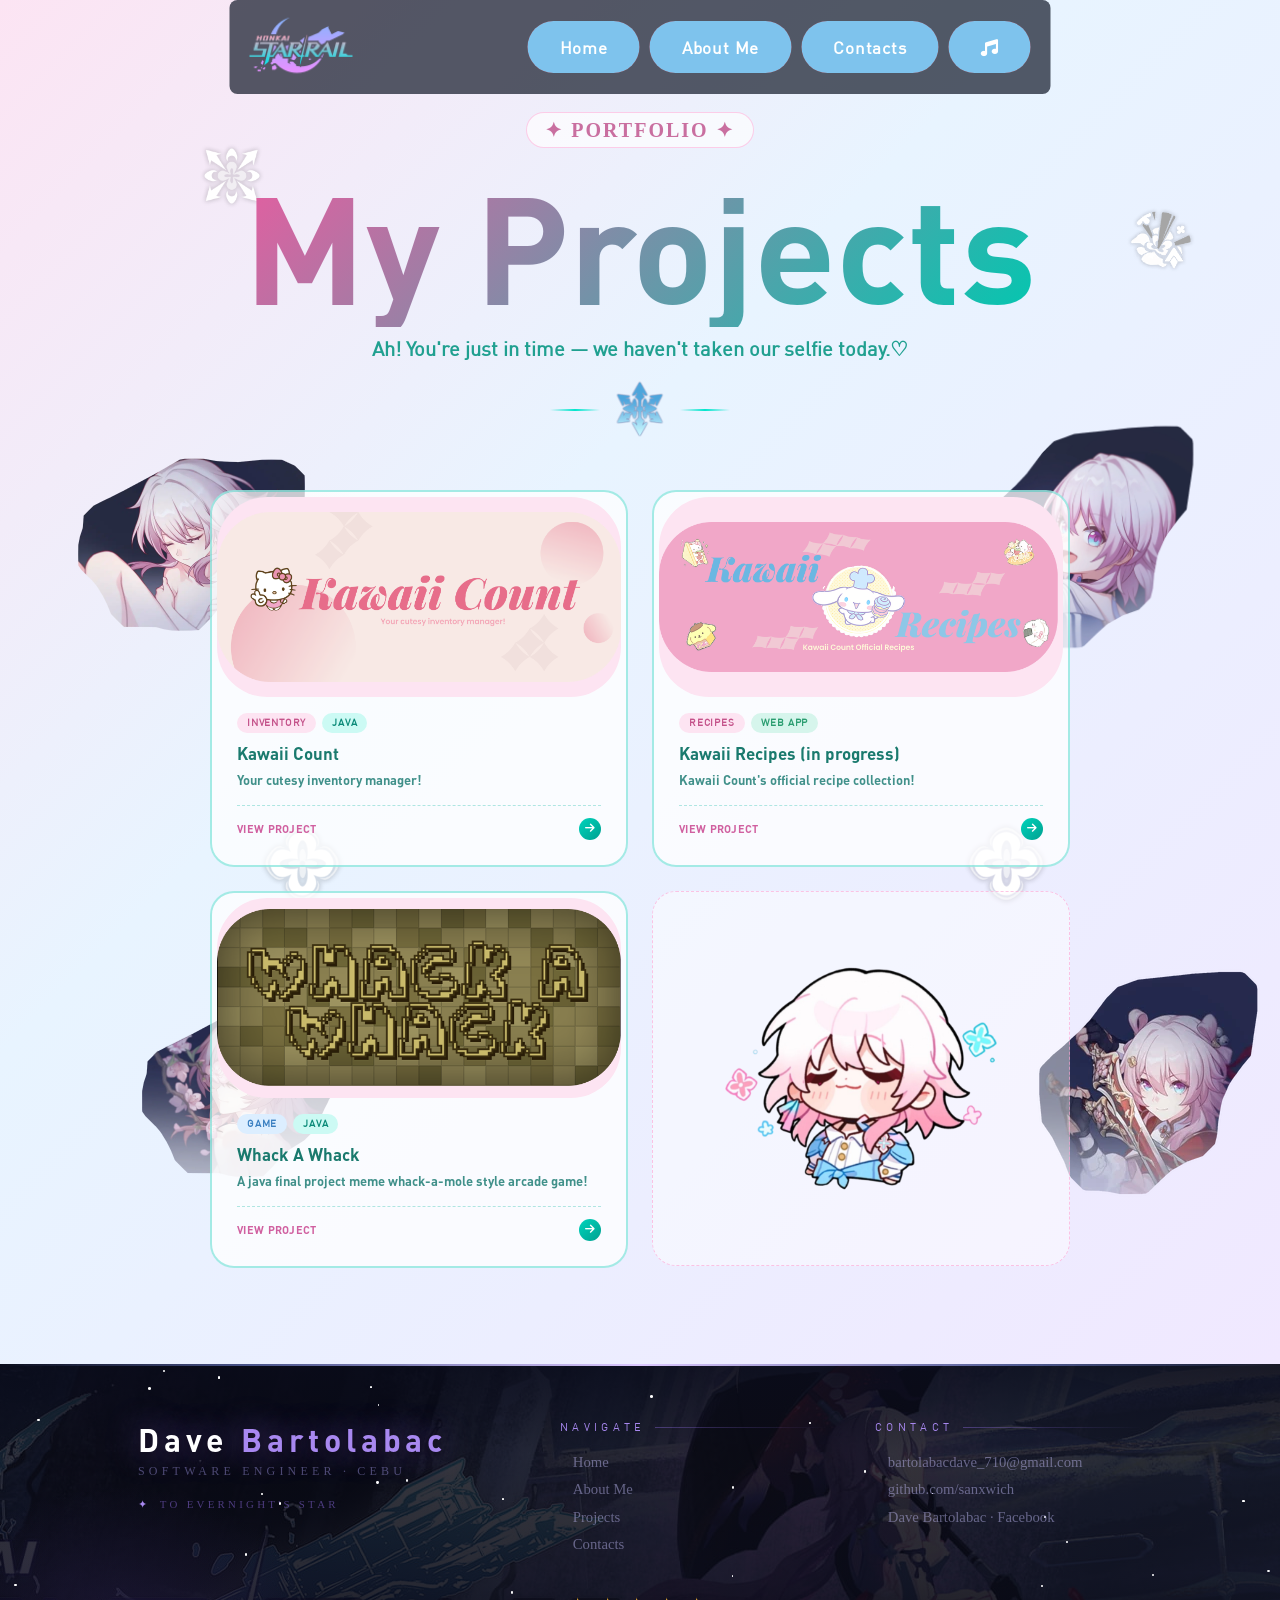
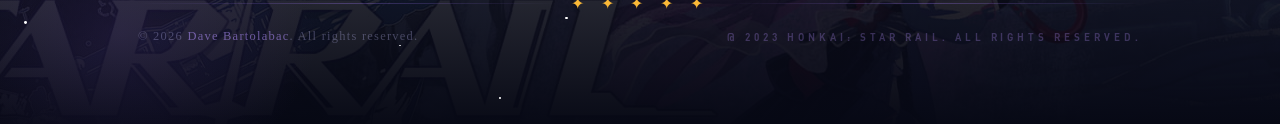
<file: projects.html>
<!doctype html>
<html lang="en">
  <head>
    <meta charset="UTF-8" />
    <meta name="viewport" content="width=device-width, initial-scale=1.0" />
    <title>Projects</title>
    <link rel="stylesheet" href="/stylesheet/project.css" />
    <link
      rel="stylesheet"
      href="https://cdnjs.cloudflare.com/ajax/libs/font-awesome/6.5.0/css/all.min.css"
    />
  </head>
  <body>
    <section>
      <nav class="navbar">
        <div class="logo">
          <a href="/index.html">
            <img
              src="/images/icons8-honkai-star-rail-logo-100.png"
              alt="hsr logo"
            />
          </a>
        </div>
        <div class="navbar-btns">
          <a href="/index.html"><span>Home</span></a>
          <a href="/video/aboutme.html"><span>About Me</span></a>
          <a href="/contacts.html"><span>Contacts</span></a>

          <button class="music-btn" id="music-button">
            <span><i class="fa-solid fa-music"></i></span>
          </button>
        </div>

        <button
          class="hamburger"
          id="hamburger"
          onclick="toggleDrawer()"
          aria-label="Open menu"
        >
          <span></span>
          <span></span>
          <span></span>
        </button>
      </nav>

      <audio id="bg-music" loop preload="auto">
        <source src="/audio/marchTheme.mp3" type="audio/mpeg" />
      </audio>
    </section>

    <!-- Overlay and Drawer OUTSIDE the section -->
    <div
      class="drawer-overlay"
      id="drawer-overlay"
      onclick="toggleDrawer()"
    ></div>

    <div class="drawer" id="drawer">
      <button
        class="drawer-close"
        onclick="toggleDrawer()"
        aria-label="Close menu"
      >
        ✕
      </button>
      <nav class="drawer-links">
        <a href="/index.html">Home</a>
        <a href="/video/aboutme.html">About Me</a>
        <a href="/contacts.html">Contact</a>

        <button class="music-btn" id="music-button-mobile">
          <i class="fa-solid fa-music"></i> Music
        </button>
      </nav>
    </div>

    <main>
      <section class="Projects" id="projects">
        <div class="background-icons" id="bgIcons">
          <img
            src="/images/Ability_Freezing_Beauty.png"
            alt="icon"
            class="bg-icon"
          />
          <img
            src="/images/Ability_The_Power_of_Cuteness.png"
            alt="icon"
            class="bg-icon"
          />
          <img
            src="/images/the_Best_Girl_in_Sight.png"
            alt="icon"
            class="bg-icon"
          />
          <img
            src="/images/Character_March_7th_29_Eidolon_6.webp"
            alt="icon"
            class="bg-icon"
          />
          <img
            src="/images/Character_March_7th_29_Eidolon_4.webp"
            alt="icon"
            class="bg-icon"
          />
          <img
            src="/images/march 7th eidolen.webp"
            alt="icon"
            class="bg-icon"
          />
          <img
            src="/images/Ability_Frigid_Cold_Arrow.webp"
            alt="icon"
            class="bg-icon"
          />
          <img src="/images/march e6.webp" alt="icon" class="bg-icon" />
          <img
            src="/images/Ability_The_Power_of_Cuteness.png"
            alt="icon"
            class="bg-icon"
          />
        </div>

        <div class="section-head">
          <div class="badge">✦ Portfolio ✦</div>
          <h1>My Projects</h1>
          <p>Ah! You're just in time — we haven't taken our selfie today.♡</p>
          <div class="divider">
            <div class="dline"></div>
            <div class="ice_crystal">
              <img src="/images/Type_Ice.webp" alt="ice" />
            </div>
            <div class="dline"></div>
          </div>
        </div>

        <div class="grid">
          <div class="project_card">
            <img
              class="card-img"
              src="/images/kawaiiCount.png"
              alt="Kawaii Count"
            />
            <div class="card-body">
              <div class="card-tags">
                <span class="tag tag-pink">Inventory</span>
                <span class="tag tag-teal">Java</span>
              </div>
              <div class="card-title">Kawaii Count</div>
              <div class="card-desc">Your cutesy inventory manager!</div>
              <div class="card-footer">
                <a
                  class="card-link"
                  href="/projects/KawaiiCount.html"
                  target="_self"
                  >View Project</a
                >
                <div class="card-arrow">
                  <i
                    class="fa-solid fa-arrow-right"
                    style="color: rgb(255, 255, 255)"
                  ></i>
                </div>
              </div>
            </div>
          </div>

          <div class="project_card">
            <img
              class="card-img"
              src="/images/KawaiiRecipe.png"
              alt="Kawaii Recipes"
            />
            <div class="card-body">
              <div class="card-tags">
                <span class="tag tag-pink">Recipes</span>
                <span class="tag tag-mint">Web App</span>
              </div>
              <div class="card-title">Kawaii Recipes (in progress)</div>
              <div class="card-desc">
                Kawaii Count's official recipe collection!
              </div>
              <div class="card-footer">
                <a
                  class="card-link"
                  href="/projects/KawaiiRecipe.html"
                  target="_self"
                  >View Project</a
                >
                <div class="card-arrow">
                  <i
                    class="fa-solid fa-arrow-right"
                    style="color: rgb(255, 255, 255)"
                  ></i>
                </div>
              </div>
            </div>
          </div>

          <div class="project_card">
            <img
              class="card-img"
              src="/images/whackAwhack.png"
              alt="Whack A Whack"
            />
            <div class="card-body">
              <div class="card-tags">
                <span class="tag tag-blue">Game</span>
                <span class="tag tag-teal">Java</span>
              </div>
              <div class="card-title">Whack A Whack</div>
              <div class="card-desc">
                A java final project meme whack-a-mole style arcade game!
              </div>
              <div class="card-footer">
                <a
                  class="card-link"
                  href="/projects/WhackaWhack.html"
                  target="_self"
                  >View Project</a
                >
                <div class="card-arrow">
                  <i
                    class="fa-solid fa-arrow-right"
                    style="color: rgb(255, 255, 255)"
                  ></i>
                </div>
              </div>
            </div>
          </div>

          <div class="project_card chibi-card">
            <img
              class="chibi-img"
              src="images/chibiMarch.png"
              alt="March 7th chibi"
            />
          </div>
        </div>
      </section>
    </main>
    <footer class="Footer">
      <div class="footer-bg"></div>
      <div class="footer-mist"></div>
      <div class="footer-glow"></div>
      <div class="footer-top-border"></div>

      <div class="footer-inner">
        <div class="footer-brand">
          <div class="brand-title">Dave <span>Bartolabac</span></div>
          <div class="brand-sub">Software Engineer · Cebu</div>
          <div class="brand-sigil">To Evernight's Star</div>
        </div>

        <div>
          <div class="footer-col-title">Navigate</div>
          <ul class="footer-links">
            <li><a href="#home" onclick="scrollToSection('Home')">Home</a></li>
            <li><a href="/video/aboutme.html">About Me</a></li>
            <li><a href="#projects">Projects</a></li>
            <li><a href="#contact">Contacts</a></li>
          </ul>
        </div>

        <div>
          <div class="footer-col-title">Contact</div>
          <ul class="footer-links">
            <li>
              <a href="mailto:bartolabacdave_710@gmail.com"
                >bartolabacdave_710@gmail.com</a
              >
            </li>
            <li>
              <a href="https://github.com/sanxwich" target="_blank"
                >github.com/sanxwich</a
              >
            </li>
            <li>
              <a
                href="https://www.facebook.com/dave.bartolabac.2025"
                target="_blank"
                >Dave Bartolabac · Facebook</a
              >
            </li>
          </ul>
        </div>
      </div>

      <div class="footer-divider">
        <div class="fdline"></div>
        <div class="footer-emblem">✦ ✦ ✦ ✦ ✦</div>
        <div class="fdline"></div>
      </div>

      <div class="footer-bottom">
        <div class="footer-copy">
          © 2026 <span>Dave Bartolabac</span>. All rights reserved.
        </div>
        <div class="footer-path">
          @ 2023 <span>Honkai: Star Rail</span>. All rights reserved.
        </div>
      </div>
    </footer>
    <script src="/project.js"></script>
  </body>
</html>
</file>
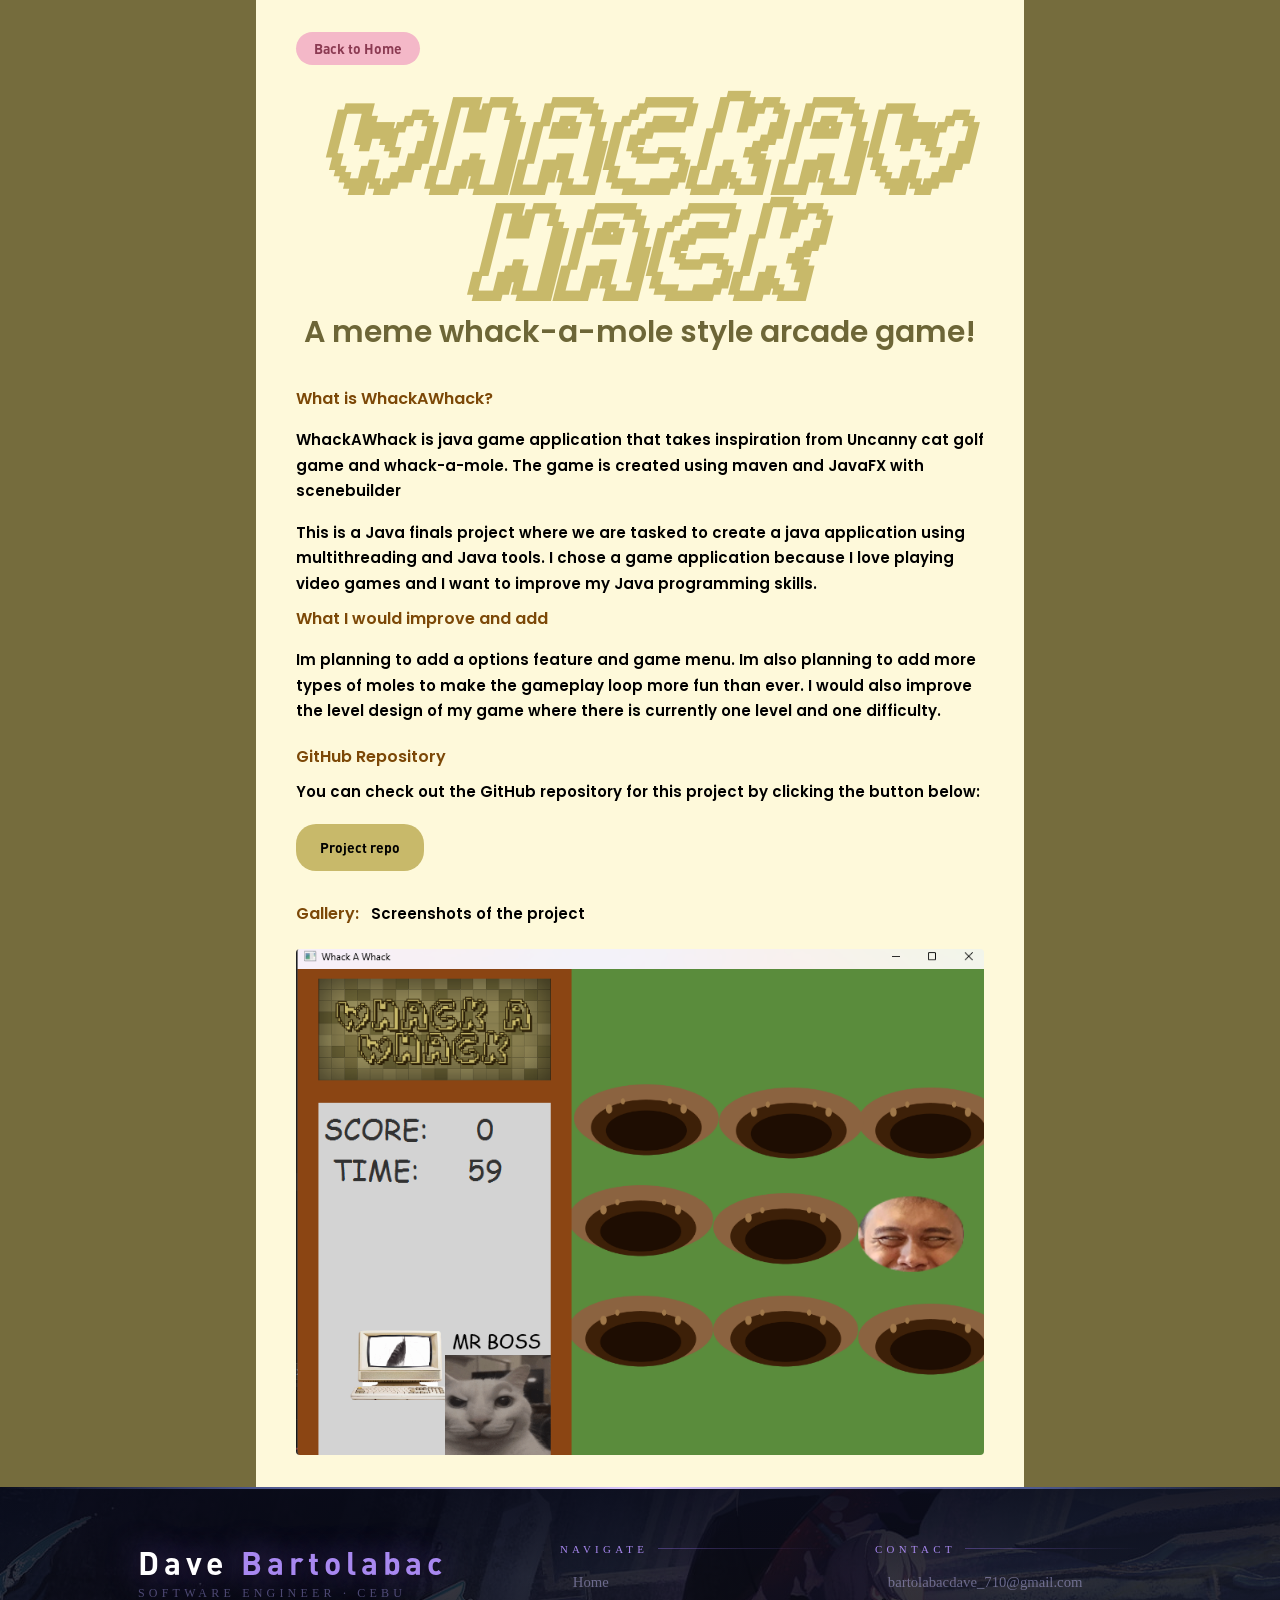
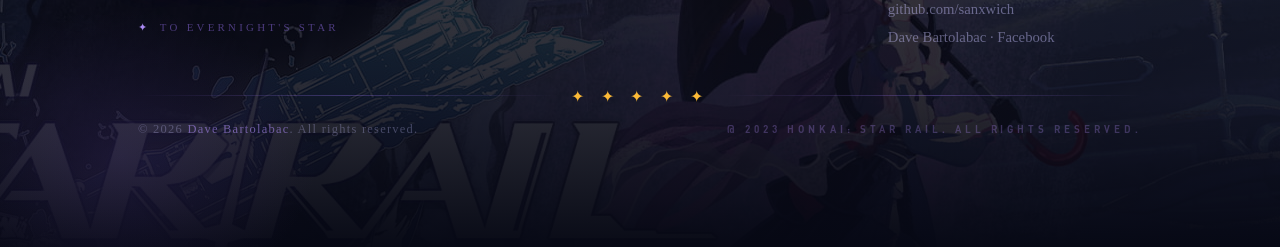
<file: projects/WhackaWhack.html>
<!doctype html>
<html lang="en">
  <head>
    <meta charset="UTF-8" />
    <meta name="viewport" content="width=device-width, initial-scale=1.0" />
    <title>Document</title>
    <link rel="stylesheet" href="/stylesheet/whackAwhackstyle.css" />
  </head>
  <body>
    <div class="page-wrapper">
      <section class="middle-box">
        <a href="/index.html" class="back-btn">Back to Home</a>
        <h1>WhackAWhack</h1>
        <p class="subtitle">A meme whack-a-mole style arcade game!</p>

        <div class="section">
          <h2>What is WhackAWhack?</h2>
          <p>
            WhackAWhack is java game application that takes inspiration from
            Uncanny cat golf game and whack-a-mole. The game is created using
            maven and JavaFX with scenebuilder
          </p>
          <p>
            This is a Java finals project where we are tasked to create a java
            application using multithreading and Java tools. I chose a game
            application because I love playing video games and I want to improve
            my Java programming skills.
          </p>
          <h2>What I would improve and add</h2>
          <p>
            Im planning to add a options feature and game menu. Im also planning
            to add more types of moles to make the gameplay loop more fun than
            ever. I would also improve the level design of my game where there
            is currently one level and one difficulty.
          </p>
        </div>
        <div class="githublink">
          <h2>GitHub Repository</h2>
          <p>
            You can check out the GitHub repository for this project by clicking
            the button below:
          </p>
          <a href="https://github.com/sanxwich/Kawaii-Recipe/tree/main"
            >Project repo</a
          >
        </div>
        <div class="gallery">
          <h2>Gallery:</h2>
          <p>Screenshots of the project</p>
          <img src="/images/whackawahck_screenshot.png" alt="game screenshot" />
        </div>
      </section>
    </div>
    <footer class="Footer">
      <div class="footer-bg"></div>
      <div class="footer-mist"></div>
      <div class="footer-glow"></div>
      <div class="footer-top-border"></div>

      <div class="footer-inner">
        <div class="footer-brand">
          <div class="brand-title">Dave <span>Bartolabac</span></div>
          <div class="brand-sub">Software Engineer · Cebu</div>
          <div class="brand-sigil">To Evernight's Star</div>
        </div>

        <div>
          <div class="footer-col-title">Navigate</div>
          <ul class="footer-links">
            <li><a href="/index.html  ">Home</a></li>
          </ul>
        </div>

        <div>
          <div class="footer-col-title">Contact</div>
          <ul class="footer-links">
            <li>
              <a href="mailto:bartolabacdave_710@gmail.com"
                >bartolabacdave_710@gmail.com</a
              >
            </li>
            <li>
              <a href="https://github.com/sanxwich" target="_blank"
                >github.com/sanxwich</a
              >
            </li>
            <li>
              <a
                href="https://www.facebook.com/dave.bartolabac.2025"
                target="_blank"
                >Dave Bartolabac · Facebook</a
              >
            </li>
          </ul>
        </div>
      </div>

      <div class="footer-divider">
        <div class="fdline"></div>
        <div class="footer-emblem">✦ ✦ ✦ ✦ ✦</div>
        <div class="fdline"></div>
      </div>

      <div class="footer-bottom">
        <div class="footer-copy">
          © 2026 <span>Dave Bartolabac</span>. All rights reserved.
        </div>
        <div class="footer-path">
          @ 2023 <span>Honkai: Star Rail</span>. All rights reserved.
        </div>
      </div>
    </footer>
  </body>
</html>
</file>
<file: stylesheet/project.css>
* {
  margin: 0;
  padding: 0;
  box-sizing: border-box;
} /* FONTS */
@font-face {
  font-family: "DIN";
  src: url(/fonts/DIN\ Regular.ttf);
}
@font-face {
  font-family: "DIN-bold";
  src: url(/fonts/DIN\ Bold.otf);
}
@font-face {
  font-family: "Cinzel";
  src: url(/fonts/Cinzel-VariableFont_wght.ttf);
}
/*cursors*/
.Footer,
.hobbies,
.navbar,
.landing-cont,
.aboutMe,
.skills {
  cursor: url("/cursors/cursor.png"), auto;
}
.Projects {
  cursor: url("/cursors/march\ \ cursor.png"), auto;
}
.Contact_page {
  cursor: url("/cursors/Normal_page_01-removebg-preview.png"), auto;
}
/*navbar*/
html {
  scroll-behavior: smooth;
}
.logo img {
  width: 103px;
}
.hamburger {
  display: none;
}

.navbar {
  width: 821px;
  height: 94px;
  margin: 0 auto;
  display: flex;
  justify-content: space-between;
  align-items: center;
  padding: 12px 20px;
  background-color: rgba(17, 24, 39, 0.7);
  border-radius: 8px;
  position: absolute;
  top: 0;
  left: 50%;
  transform: translateX(-50%);
  z-index: 10;
}

.navbar-btns {
  display: flex;
  gap: 10px; /* spacing between buttons */
}

.navbar-btns button {
  outline: none;
  cursor: pointer;
  border: none;
  padding: 0.9rem 2rem;
  margin: 0;
  font-family: "DIN";
  font-weight: 700;
  font-size: 17px;
  position: relative;
  display: inline-block;
  letter-spacing: 0.05rem;
  border-radius: 500px;
  overflow: hidden;
  background: #b22222; /* default background */
  color: #ffffff;
  transition: color 0.4s;
}
.navbar-btns a {
  text-decoration: none;
  outline: none;
  cursor: pointer;
  border: none;
  padding: 0.9rem 2rem;
  margin: 0;
  font-family: "DIN";
  font-weight: 700;
  font-size: 17px;
  position: relative;
  display: inline-block;
  letter-spacing: 0.05rem;
  border-radius: 500px;
  overflow: hidden;
  background: #b22222; /* default background */
  color: #ffffff;
  transition: color 0.4s;
}
.navbar-btns a {
  position: relative;
  z-index: 10;
}
.navbar-btns a:hover {
  color: black;
}
.navbar-btns a::before,
.navbar-btns a::after {
  position: absolute;
  top: 0;
  left: 0;
  width: 100%;
  height: 100%;
  z-index: 0;
}
.navbar-btns a::before {
  content: "";
  background: #7ec3ed;
  width: 120%;
  left: -10%;
  transform: skew(30deg);
  transition: transform 0.4s cubic-bezier(0.3, 1, 0.8, 1);
}
.navbar-btns a:hover::before {
  transform: translate3d(100%, 0, 0);
}
.navbar-btns a {
  position: relative;
  z-index: 10;
}
.navbar-btns a span {
  position: relative;
  z-index: 1; /* sits above the ::before pseudo-element */
}
.navbar-btns button span {
  position: relative;
  z-index: 10;
}

.navbar-btns button:hover span {
  color: black;
}

.navbar-btns button::before,
.navbar-btns button::after {
  position: absolute;
  top: 0;
  left: 0;
  width: 100%;
  height: 100%;
  z-index: 0;
}

.navbar-btns button::before {
  content: "";
  background: #7ec3ed;
  width: 120%;
  left: -10%;
  transform: skew(30deg);
  transition: transform 0.4s cubic-bezier(0.3, 1, 0.8, 1);
}

.navbar-btns button:hover::before {
  transform: translate3d(100%, 0, 0);
}
.music-btn.playing .fa-pause {
  animation: spin-slow 3s linear infinite;
}

/* About me section */
.aboutMe {
  width: 100%;
  height: 100vh;
  display: flex;
  flex-direction: row;
  align-items: center;
  justify-content: center;
  gap: 40px;
  position: relative;
  background: linear-gradient(to top, #1b2a5c 0%, #000000 100%);
  padding-left: 25rem;
  padding-right: 25rem;
  box-sizing: border-box;
  overflow: hidden;
  margin-bottom: 0;
  user-select: none;
}

/*Project page*/
.Projects {
  width: 100%;
  min-height: 100vh;
  background: linear-gradient(135deg, #fce4f3 0%, #e8f4ff 40%, #f0e8ff 100%);
  position: relative;
  overflow: hidden;
  display: flex;
  padding-top: 7rem;
  flex-direction: column;
  align-items: center;
}
.projects p {
  position: relative;
  z-index: 1;
  font-family: "DIN-bold";
}
.projects::before {
  content: "";
  position: absolute;
  inset: 0;
  background-image:
    radial-gradient(
      circle at 15% 20%,
      rgba(255, 182, 220, 0.35) 0%,
      transparent 40%
    ),
    radial-gradient(
      circle at 85% 15%,
      rgba(160, 210, 255, 0.35) 0%,
      transparent 40%
    ),
    radial-gradient(
      circle at 50% 85%,
      rgba(200, 180, 255, 0.3) 0%,
      transparent 40%
    );
  pointer-events: none;
}
.section-head {
  text-align: center;
  margin-bottom: 48px;
  position: relative;
  z-index: 1;
}

.badge {
  display: inline-block;
  background: rgba(255, 255, 255, 0.65);
  border: 1.5px solid rgba(255, 160, 210, 0.5);
  border-radius: 999px;
  padding: 5px 18px;
  font-size: 20px;
  font-weight: 800;
  color: #c96fa0;
  letter-spacing: 2px;
  text-transform: uppercase;
  margin-bottom: 14px;
}

.section-head h1 {
  font-family: "DIN-bold";
  font-size: 150px;
  background: linear-gradient(135deg, #e85ca0, #00c8b0);
  -webkit-background-clip: text;
  -webkit-text-fill-color: transparent;
  background-clip: text;
  line-height: 1.1;
  margin-bottom: 8px;
}

.section-head p {
  font-size: 20px;
  color: #20a090;
  font-weight: 700;
  font-family: "DIN";
}

.divider {
  display: flex;
  align-items: center;
  gap: 10px;
  width: fit-content;
  margin: 16px auto 0;
}

.dline {
  width: 50px;
  height: 1.5px;
  background: linear-gradient(90deg, transparent, #00e5cc, transparent);
}

.ice_crystal {
  animation: spin 8s linear infinite;
}
.ice_crystal img {
  width: 60px;
  opacity: 0.8;
}
@keyframes spin {
  from {
    transform: rotate(0deg);
  }
  to {
    transform: rotate(360deg);
  }
}

.grid {
  display: grid;
  grid-template-columns: repeat(auto-fill, minmax(320px, 1fr));
  gap: 24px;
  max-width: 860px;
  width: 100%;
  position: relative;
  z-index: 1;
  align-items: start;
  margin-bottom: 6rem;
}

.project_card {
  background: rgba(255, 255, 255, 0.75);
  border: 2px solid rgba(0, 200, 180, 0.35);
  padding: 5px;
  border-radius: 24px;
  overflow: hidden;
  transition:
    transform 0.3s cubic-bezier(0.34, 1.56, 0.64, 1),
    box-shadow 0.3s ease;
}

.project_card:hover {
  transform: translateY(-8px) scale(1.01);
  box-shadow:
    0 20px 60px rgba(0, 180, 160, 0.18),
    0 8px 24px rgba(255, 100, 180, 0.15);
  border-color: rgba(0, 200, 180, 0.6);
}

.project_card .card-img {
  width: 100%;
  height: 200px;
  object-fit: contain;
  object-position: center top;
  display: block;
  object-position: center;
  background: #fde4f2;
  border-radius: 50px;
  user-select: none;
}
.card-body {
  padding: 16px 20px 20px;
}

.card-tags {
  display: flex;
  gap: 6px;
  flex-wrap: wrap;
  margin-bottom: 10px;
}

.tag {
  font-size: 10px;
  font-weight: 800;
  letter-spacing: 0.8px;
  text-transform: uppercase;
  padding: 3px 10px;
  border-radius: 999px;
  font-family: "DIN", cursive;
  user-select: none;
}

.tag-pink {
  background: #fde4f2;
  color: #c4528a;
}
.tag-teal {
  background: #ccfaf4;
  color: #0a8a78;
}
.tag-mint {
  background: #d6f5ec;
  color: #2a9d70;
}
.tag-blue {
  background: #dceeff;
  color: #3a7fc1;
}

.card-title {
  font-family: "DIN-bold", cursive;
  font-size: 17px;
  color: #1a7a6e;
  margin-bottom: 5px;
  line-height: 1.3;
  user-select: none;
}

.card-desc {
  font-family: "DIN-bold", cursive;
  font-size: 13px;
  color: #40908a;
  line-height: 1.6;
  font-weight: 600;
  user-select: none;
}

.card-footer {
  display: flex;
  align-items: center;
  justify-content: space-between;
  margin-top: 14px;
  padding-top: 12px;
  border-top: 1px dashed rgba(0, 180, 160, 0.3);
  font-family: "DIN-bold", cursive;
  user-select: none;
}

.card-link {
  font-size: 11px;
  font-weight: 800;
  color: #d060a0;
  text-decoration: none;
  letter-spacing: 0.3px;
  text-transform: uppercase;
  transition: letter-spacing 0.2s ease;
  user-select: none;
}

.project_card:hover .card-link {
  letter-spacing: 1px;
}

.card-arrow {
  width: 22px;
  height: 22px;
  border-radius: 50%;
  background: linear-gradient(135deg, #00d4bc, #00a090);
  display: flex;
  align-items: center;
  justify-content: center;
  color: white;
  font-size: 11px;
  transition: transform 0.2s ease;
  user-select: none;
}

.project_card:hover .card-arrow {
  transform: rotate(-45deg);
}
/*chibi march*/
.chibi-card {
  background: rgba(255, 255, 255, 0.45);
  border: 1.5px dashed rgba(255, 160, 210, 0.6);
  border-radius: 24px;
  display: flex;
  align-items: flex-end;
  justify-content: center;
  overflow: hidden;
  position: relative;
  align-self: start;
  pointer-events: none;
  user-select: none;
}

.chibi-img {
  width: 67%;
  max-width: 300 px;
  object-fit: contain;
  object-position: bottom;
  mix-blend-mode: multiply;
  position: relative;
  z-index: 1;
  animation: float 3s ease-in-out infinite;
}

@keyframes float {
  0%,
  100% {
    transform: translateY(0px);
  }
  50% {
    transform: translateY(-8px);
  }
}
/*icon background animation and image position*/
.background-icons {
  position: absolute;
  inset: 0;

  z-index: 0;
  overflow: hidden;
}

.bg-icon {
  position: absolute;
  animation: floatIcon linear infinite;
  pointer-events: none;
}

.bg-icon:nth-child(1) {
  width: 80px;
  left: 15%;
  top: 10%;
  animation-duration: 18s;
  animation-delay: 0s;
  opacity: 1;
}
.bg-icon:nth-child(2) {
  width: 90px;
  left: 75%;
  top: 60%;
  animation-duration: 22s;
  animation-delay: -4s;
  opacity: 1;
}
.bg-icon:nth-child(3) {
  width: 70px;
  left: 88%;
  top: 15%;
  animation-duration: 16s;
  animation-delay: -2s;
  opacity: 1;
}
.bg-icon:nth-child(4) {
  width: 250px;
  left: 10%;
  top: 70%;
  animation-duration: 20s;
  animation-delay: -5s;
  opacity: 1;
  cursor: pointer;
}
.bg-icon:nth-child(5) {
  width: 250px;
  left: 80%;
  top: 70%;
  animation-duration: 20s;
  animation-delay: -3s;
  opacity: 1;
}
.bg-icon:nth-child(6) {
  width: 250px;
  left: 75%;
  top: 30%;
  animation-duration: 20s;
  animation-delay: -8s;
  opacity: 1;
}
.bg-icon:nth-child(7) {
  width: 70px;
  left: 20%;
  top: 45%;
  animation-duration: 20s;
  animation-delay: -6s;
  opacity: 1;
}
.bg-icon:nth-child(8) {
  width: 250px;
  left: 5%;
  top: 30%;
  animation-duration: 20s;
  animation-delay: -7s;
  opacity: 1;
}
.bg-icon:nth-child(9) {
  width: 90px;
  left: 20%;
  top: 60%;
  animation-duration: 20s;
  animation-delay: -8s;
  opacity: 1;
}

@keyframes floatIcon {
  0% {
    transform: translateY(0px) rotate(0deg);
  }
  50% {
    transform: translateY(-40px) rotate(180deg);
  }
  100% {
    transform: translateY(0px) rotate(360deg);
  }
}
/* Footer */
.Footer {
  position: relative;
  font-family: "Crimson Text", serif;
  color: #e8eeff;
  overflow: hidden;
  min-height: 360px;
}

.Footer .footer-bg {
  position: absolute;
  inset: 0;
  background-image: url("/images/footer_evernight.jpg");
  object-fit: cover;
  background-position: center 30%;
  filter: brightness(0.38) saturate(0.75);
  z-index: 0;
}

.Footer .footer-mist {
  position: absolute;
  inset: 0;
  background: linear-gradient(
    to bottom,
    rgba(10, 12, 28, 0.82) 0%,
    rgba(10, 12, 28, 0.5) 25%,
    rgba(10, 12, 28, 0.65) 60%,
    rgba(6, 8, 20, 0.97) 100%
  );
  z-index: 1;
}

.Footer .footer-glow {
  position: absolute;
  bottom: -60px;
  left: -80px;
  width: 400px;
  height: 300px;
  border-radius: 50%;
  background: radial-gradient(
    ellipse,
    rgba(120, 80, 200, 0.15),
    transparent 70%
  );
  pointer-events: none;
  z-index: 2;
}

.Footer .footer-top-border {
  position: absolute;
  top: 0;
  left: 0;
  right: 0;
  height: 2px;
  background: linear-gradient(
    90deg,
    transparent,
    rgba(140, 160, 255, 0.5) 20%,
    rgba(220, 200, 255, 1) 50%,
    rgba(140, 160, 255, 0.5) 80%,
    transparent
  );
  z-index: 3;
}

.Footer .footer-inner {
  position: relative;
  z-index: 4;
  max-width: 1100px;
  margin: 0 auto;
  padding: 3.5rem 3rem 0;
  display: grid;
  grid-template-columns: 1.4fr 1fr 1fr;
  gap: 3rem;
}

.Footer .brand-title {
  font-family: "DIN-bold";
  font-size: 2rem;
  font-weight: 700;
  color: #fff;
  letter-spacing: 0.15em;
  margin-bottom: 0.3rem;
  text-shadow:
    0 0 30px rgba(160, 120, 255, 0.6),
    0 2px 8px rgba(0, 0, 0, 0.9);
}
.Footer .brand-title span {
  color: #a888f0;
}

.Footer .brand-sub {
  font-size: 0.75rem;
  letter-spacing: 0.35em;
  text-transform: uppercase;
  color: rgba(180, 170, 255, 0.4);
  margin-bottom: 1.2rem;
}

.Footer .brand-sigil {
  display: flex;
  align-items: center;
  gap: 0.6rem;
  font-size: 0.68rem;
  letter-spacing: 0.3em;
  text-transform: uppercase;
  color: rgba(160, 120, 255, 0.45);
}
.Footer .brand-sigil::before {
  content: "✦";
  color: #a888f0;
  animation: pulse-sigil 3s ease infinite;
}

.Footer .footer-col-title {
  font-family: "DIN";
  font-size: 0.68rem;
  letter-spacing: 0.4em;
  text-transform: uppercase;
  color: #a888f0;
  margin-bottom: 1.2rem;
  display: flex;
  align-items: center;
  gap: 0.6rem;
}
.Footer .footer-col-title::after {
  content: "";
  flex: 1;
  height: 1px;
  background: linear-gradient(to right, rgba(160, 120, 255, 0.35), transparent);
}

.Footer .footer-links {
  list-style: none;
  display: flex;
  flex-direction: column;
  gap: 0.65rem;
}
.Footer .footer-links a {
  color: rgba(200, 195, 255, 0.45);
  text-decoration: none;
  font-size: 0.92rem;
  transition:
    color 0.25s,
    letter-spacing 0.25s;
  display: flex;
  align-items: center;
  gap: 0.5rem;
}
.Footer .footer-links a::before {
  content: "›";
  color: #a888f0;
  opacity: 0;
  transition:
    opacity 0.2s,
    transform 0.2s;
  transform: translateX(-4px);
}
.Footer .footer-links a:hover {
  color: #e8eeff;
  letter-spacing: 0.1em;
}
.Footer .footer-links a:hover::before {
  opacity: 1;
  transform: translateX(0);
}

.Footer .footer-divider {
  position: relative;
  z-index: 4;
  display: flex;
  align-items: center;
  gap: 1rem;
  max-width: 1100px;
  margin: 2.5rem auto 0;
  padding: 0 3rem;
}
.Footer .fdline {
  flex: 1;
  height: 1px;
  background: linear-gradient(
    to right,
    transparent,
    rgba(160, 120, 255, 0.3),
    transparent
  );
}
.Footer .footer-emblem {
  font-family: "DIN-bold";
  font-size: 1rem;
  color: #fbb937;
  letter-spacing: 0.4em;
  animation: pulse-sigil 4s ease infinite;
}

.Footer .footer-bottom {
  position: relative;
  z-index: 4;
  max-width: 1100px;
  margin: 0 auto;
  padding: 1rem 3rem 2rem;
  display: flex;
  align-items: center;
  justify-content: space-between;
  flex-wrap: wrap;
  gap: 0.5rem;
}
.Footer .footer-copy {
  font-size: 0.78rem;
  color: rgba(200, 195, 255, 0.3);
  letter-spacing: 0.1em;
}
.Footer .footer-copy span {
  color: rgba(168, 136, 240, 0.6);
}
.Footer .footer-path {
  font-family: "DIN-bold";
  font-size: 0.62rem;
  letter-spacing: 0.4em;
  text-transform: uppercase;
  color: rgba(168, 136, 240, 0.3);
}

@keyframes pulse-sigil {
  0%,
  100% {
    opacity: 0.4;
    transform: scale(1);
  }
  50% {
    opacity: 1;
    transform: scale(1.3);
  }
}
.drawer {
  display: none;
}
/*MOBILE*/
@media (max-width: 768px) {
  .navbar {
    width: 100%;
    height: 72px;
    margin: 0;
    padding: 10px 16px;
    border-radius: 0;
    top: 0;
    left: 0;
    transform: none;
    position: fixed;
    z-index: 999;
    justify-content: space-between;
    box-sizing: border-box;
  }

  .logo img {
    width: 60px;
  }
  .navbar-btns {
    display: none;
  }
  /* Hamburger button */
  .hamburger {
    display: flex;
    flex-direction: column;
    justify-content: center;
    gap: 5px;
    width: 40px;
    height: 40px;
    background: transparent;
    border: none;
    cursor: pointer;
    padding: 4px;
    z-index: 1001;
  }

  .hamburger span {
    display: block;
    width: 24px;
    height: 2px;
    background: #ffffff;
    border-radius: 2px;
    transition: all 0.3s ease;
  }

  /* Animate hamburger to X when open */
  .hamburger.open span:nth-child(1) {
    transform: translateY(7px) rotate(45deg);
  }
  .hamburger.open span:nth-child(2) {
    opacity: 0;
  }
  .hamburger.open span:nth-child(3) {
    transform: translateY(-7px) rotate(-45deg);
  }

  /* Overlay */
  .drawer-overlay {
    display: none;
    position: fixed;
    inset: 0;
    background: rgba(0, 0, 0, 0.5);
    z-index: 1001;
    backdrop-filter: blur(2px);
  }

  .drawer-overlay.open {
    display: block;
  }

  /* Drawer */
  .drawer {
    display: flex;
    position: fixed;
    top: 0;
    right: -280px; /* hidden off-screen to the right */
    width: 260px;
    height: 100%;
    background: rgba(17, 24, 39, 0.97);
    border-left: 1px solid;
    z-index: 1002;
    transition: right 0.35s cubic-bezier(0.4, 0, 0.2, 1);
    display: flex;
    flex-direction: column;
    padding: 80px 24px 40px;
    gap: 8px;
  }

  .drawer.open {
    right: 0;
  }

  .drawer-close {
    position: absolute;
    top: 20px;
    right: 20px;
    background: transparent;
    border: none;
    color: #ffffff;
    font-size: 20px;
    cursor: pointer;
    line-height: 1;
    opacity: 0.7;
    transition: opacity 0.2s;
  }

  .drawer-close:hover {
    opacity: 1;
  }

  /* Drawer links */
  .drawer-links {
    display: flex;
    flex-direction: column;
    gap: 12px;
  }

  .drawer-links a,
  .drawer-links button {
    display: block;
    width: 90%;
    text-align: center;
    padding: 0.85rem 1.4rem;
    font-family: "DIN", sans-serif;
    font-weight: 700;
    font-size: 16px;
    letter-spacing: 0.05rem;
    color: #000000;
    background: #b22222;
    border: none;
    border-radius: 500px;
    cursor: pointer;
    text-decoration: none;
    position: relative;
    overflow: hidden;
    transition: color 0.4s;
  }
  /* PROJECTS */

  .section-head h1 {
    font-size: 60px;
  }
  .bg-icon:nth-child(1) {
    width: 80px;
    left: 3%;
    top: 2%;
    animation-duration: 18s;
    animation-delay: 0s;
    opacity: 1;
  }
  .bg-icon:nth-child(2) {
    width: 90px;
    left: 75%;
    top: 96%;
    animation-duration: 22s;
    animation-delay: -4s;
    opacity: 1;
  }
  .bg-icon:nth-child(3) {
    width: 70px;
    left: 75%;
    top: 18%;
    animation-duration: 16s;
    animation-delay: -2s;
    opacity: 1;
  }
  .bg-icon:nth-child(4) {
    display: none;
  }
  .bg-icon:nth-child(5) {
    display: none;
  }
  .bg-icon:nth-child(6) {
    display: none;
  }
  .bg-icon:nth-child(7) {
    display: none;
  }
  .bg-icon:nth-child(8) {
    display: none;
  }
  .bg-icon:nth-child(9) {
    width: 90px;
    left: 3%;
    top: 80%;
    animation-duration: 22s;
    animation-delay: -4s;
    opacity: 1;
  }
  /* Footer mobile */
  .Footer .footer-inner {
    grid-template-columns: 1fr; /* stack all 3 columns */
    gap: 2rem;
    padding: 2.5rem 1.5rem 0;
  }

  .Footer .brand-title {
    font-size: 1.5rem;
  }

  .Footer .footer-col-title {
    margin-bottom: 0.8rem;
  }

  .Footer .footer-links {
    gap: 0.5rem;
  }

  .Footer .footer-divider {
    margin: 1.5rem auto 0;
    padding: 0 1.5rem;
  }

  .Footer .footer-bottom {
    flex-direction: column;
    align-items: center;
    text-align: center;
    padding: 1rem 1.5rem 2rem;
    gap: 0.4rem;
  }

  .Footer .footer-copy {
    font-size: 0.72rem;
  }

  .Footer .footer-path {
    font-size: 0.58rem;
  }
  .Footer .footer-bg {
    background-position: 60% 30%;
  }
}
</file>
<file: stylesheet/whackAwhackstyle.css>
* {
  margin: 0;
  padding: 0;
  box-sizing: border-box;
}
/*FONTS*/
@font-face {
  font-family: "Playfair Display";
  src: url(/fonts/PlayfairDisplay-VariableFont_wght.ttf);
}
@font-face {
  font-family: "DIN-bold";
  src: url(/fonts/DIN\ Bold.otf);
}
@import url("https://googleapis.com");
@font-face {
  font-family: "Poppins";
  src: url(/fonts/Poppins-SemiBold.ttf);
}
@font-face {
  font-family: "PIZZA";
  src: url(/fonts/pizza-tower-small.otf);
}
/*cursors*/
html {
  cursor: url("/cursors/cursor.png"), auto;
}
/*background*/
body {
  background-color: #756c3d;

  min-height: 100vh;
}
.page-wrapper {
  max-width: 60%;
  margin: 0 auto;
}

.back-btn {
  display: inline-block;
  margin-bottom: 16px;
  background-color: #f4b8c8;
  color: #8b3a52;
  border: none;
  border-radius: 20px;
  padding: 8px 18px;
  font-family: "DIN-bold", sans-serif;
  font-size: 14px;
  font-weight: 600;
  cursor: pointer;
  margin-bottom: 24px;
  text-decoration: none;
}

.back-btn:hover {
  background-color: #f0a0b8;
}
.back-btn {
  transition: transform 0.2s ease;
}

.back-btn:hover {
  animation: bounce 0.4s ease;
}

.back-btn:active {
  transform: scale(0.93);
}

@keyframes bounce {
  0% {
    transform: translateY(0);
  }
  40% {
    transform: translateY(-6px);
  }
  70% {
    transform: translateY(-3px);
  }
  100% {
    transform: translateY(0);
  }
}

.middle-box {
  background-color: #fef9da;
  border-radius: none;
  padding: 32px 40px;
}
.middle-box h1,
.middle-box .subtitle {
  text-align: center;
}
h1 {
  font-family: "PIZZA", serif;
  font-weight: 900;
  font-style: italic;
  font-size: clamp(40px, 8vw, 100px);
  color: #c8b96a;
  margin-bottom: 6px;
  overflow-wrap: break-word;
  word-break: break-word;
}

.subtitle {
  font-size: 30px;
  color: #6d6637;
  margin-bottom: 28px;
  font-family: "Poppins";
  font-weight: bold;
}
.section {
  text-align: left;
}

h2 {
  font-size: 16px;
  font-weight: 700;
  color: #7c4807;
  margin-bottom: 10px;
  font-family: "Poppins", sans-serif;
}

p {
  font-size: 15px;
  color: black;
  line-height: 1.7;
  font-family: "Poppins", sans-serif;
  margin-bottom: 10px;
}
.section p {
  margin-top: 16px;
}
.githublink {
  margin-bottom: 6px;
  margin-top: 20px;
}
.githublink a {
  display: inline-block;
  margin-bottom: 16px;
  background-color: #c8b96a;
  color: black;
  border: none;
  border-radius: 20px;
  padding: 15px 24px;
  font-family: "DIN-bold", sans-serif;
  font-size: 14px;
  font-weight: 600;
  cursor: pointer;
  margin-bottom: 24px;
  text-decoration: none;
  margin-top: 10px;
}
.githublink a:hover {
  background-color: #514b29;
  color: white;
}
.githublink a {
  transition: transform 0.2s ease;
}

.githublink a:hover {
  animation: bounce 0.4s ease;
}

.githublink a:active {
  transform: scale(0.93);
}

@keyframes bounce {
  0% {
    transform: translateY(0);
  }
  40% {
    transform: translateY(-6px);
  }
  70% {
    transform: translateY(-3px);
  }
  100% {
    transform: translateY(0);
  }
}
.gallery {
  display: flex;
  flex-wrap: wrap;
  gap: 12px;
}

.gallery img {
  width: 100%;
  height: auto;
  display: block;
  border-radius: 4px;
}
/* Footer */
.Footer {
  position: relative;
  font-family: "Crimson Text", serif;
  color: #e8eeff;
  overflow: hidden;
  min-height: 360px;
}

.Footer .footer-bg {
  position: absolute;
  inset: 0;
  background-image: url("/images/footer_evernight.jpg");
  object-fit: cover;
  background-position: center 30%;
  filter: brightness(0.38) saturate(0.75);
  z-index: 0;
}

.Footer .footer-mist {
  position: absolute;
  inset: 0;
  background: linear-gradient(
    to bottom,
    rgba(10, 12, 28, 0.82) 0%,
    rgba(10, 12, 28, 0.5) 25%,
    rgba(10, 12, 28, 0.65) 60%,
    rgba(6, 8, 20, 0.97) 100%
  );
  z-index: 1;
}

.Footer .footer-glow {
  position: absolute;
  bottom: -60px;
  left: -80px;
  width: 400px;
  height: 300px;
  border-radius: 50%;
  background: radial-gradient(
    ellipse,
    rgba(120, 80, 200, 0.15),
    transparent 70%
  );
  pointer-events: none;
  z-index: 2;
}

.Footer .footer-top-border {
  position: absolute;
  top: 0;
  left: 0;
  right: 0;
  height: 2px;
  background: linear-gradient(
    90deg,
    transparent,
    rgba(140, 160, 255, 0.5) 20%,
    rgba(220, 200, 255, 1) 50%,
    rgba(140, 160, 255, 0.5) 80%,
    transparent
  );
  z-index: 3;
}

.Footer .footer-inner {
  position: relative;
  z-index: 4;
  max-width: 1100px;
  margin: 0 auto;
  padding: 3.5rem 3rem 0;
  display: grid;
  grid-template-columns: 1.4fr 1fr 1fr;
  gap: 3rem;
}

.Footer .brand-title {
  font-family: "DIN-bold";
  font-size: 2rem;
  font-weight: 700;
  color: #fff;
  letter-spacing: 0.15em;
  margin-bottom: 0.3rem;
  text-shadow:
    0 0 30px rgba(160, 120, 255, 0.6),
    0 2px 8px rgba(0, 0, 0, 0.9);
}
.Footer .brand-title span {
  color: #a888f0;
}

.Footer .brand-sub {
  font-size: 0.75rem;
  letter-spacing: 0.35em;
  text-transform: uppercase;
  color: rgba(180, 170, 255, 0.4);
  margin-bottom: 1.2rem;
}

.Footer .brand-sigil {
  display: flex;
  align-items: center;
  gap: 0.6rem;
  font-size: 0.68rem;
  letter-spacing: 0.3em;
  text-transform: uppercase;
  color: rgba(160, 120, 255, 0.45);
}
.Footer .brand-sigil::before {
  content: "✦";
  color: #a888f0;
  animation: pulse-sigil 3s ease infinite;
}

.Footer .footer-col-title {
  font-family: "DIN";
  font-size: 0.68rem;
  letter-spacing: 0.4em;
  text-transform: uppercase;
  color: #a888f0;
  margin-bottom: 1.2rem;
  display: flex;
  align-items: center;
  gap: 0.6rem;
}
.Footer .footer-col-title::after {
  content: "";
  flex: 1;
  height: 1px;
  background: linear-gradient(to right, rgba(160, 120, 255, 0.35), transparent);
}

.Footer .footer-links {
  list-style: none;
  display: flex;
  flex-direction: column;
  gap: 0.65rem;
}
.Footer .footer-links a {
  color: rgba(200, 195, 255, 0.45);
  text-decoration: none;
  font-size: 0.92rem;
  transition:
    color 0.25s,
    letter-spacing 0.25s;
  display: flex;
  align-items: center;
  gap: 0.5rem;
}
.Footer .footer-links a::before {
  content: "›";
  color: #a888f0;
  opacity: 0;
  transition:
    opacity 0.2s,
    transform 0.2s;
  transform: translateX(-4px);
}
.Footer .footer-links a:hover {
  color: #e8eeff;
  letter-spacing: 0.1em;
}
.Footer .footer-links a:hover::before {
  opacity: 1;
  transform: translateX(0);
}

.Footer .footer-divider {
  position: relative;
  z-index: 4;
  display: flex;
  align-items: center;
  gap: 1rem;
  max-width: 1100px;
  margin: 2.5rem auto 0;
  padding: 0 3rem;
}
.Footer .fdline {
  flex: 1;
  height: 1px;
  background: linear-gradient(
    to right,
    transparent,
    rgba(160, 120, 255, 0.3),
    transparent
  );
}
.Footer .footer-emblem {
  font-family: "DIN-bold";
  font-size: 1rem;
  color: #fbb937;
  letter-spacing: 0.4em;
  animation: pulse-sigil 4s ease infinite;
}

.Footer .footer-bottom {
  position: relative;
  z-index: 4;
  max-width: 1100px;
  margin: 0 auto;
  padding: 1rem 3rem 2rem;
  display: flex;
  align-items: center;
  justify-content: space-between;
  flex-wrap: wrap;
  gap: 0.5rem;
}
.Footer .footer-copy {
  font-size: 0.78rem;
  color: rgba(200, 195, 255, 0.3);
  letter-spacing: 0.1em;
}
.Footer .footer-copy span {
  color: rgba(168, 136, 240, 0.6);
}
.Footer .footer-path {
  font-family: "DIN-bold";
  font-size: 0.62rem;
  letter-spacing: 0.4em;
  text-transform: uppercase;
  color: rgba(168, 136, 240, 0.3);
}

@keyframes pulse-sigil {
  0%,
  100% {
    opacity: 0.4;
    transform: scale(1);
  }
  50% {
    opacity: 1;
    transform: scale(1.3);
  }
}
/*MOBILE*/
@media (max-width: 768px) {
  .middle-box {
    padding: 20px 18px;
  }

  h1 {
    font-family: "PIZZA", serif;
    font-weight: 900;
    font-style: italic;
    font-size: 18px; /* scales down on smaller screens */
    color: #c8b96a;
    margin-bottom: 6px;
    overflow-wrap: break-word;
    word-break: break-word;
  }

  .subtitle {
    font-size: 13px; /* was 30px */
  }

  h2 {
    font-size: 15px;
  }

  p {
    font-size: 14px;
  }

  .back-btn {
    font-size: 13px;
    padding: 6px 14px;
  }

  .githublink a {
    padding: 10px 18px;
    font-size: 13px;
  }

  .gallery {
    display: flex;
    flex-wrap: wrap;
    gap: 12px;
  }

  .gallery img {
    width: 100%;
    height: auto;
    display: block;
    border-radius: 4px;
  }

  /* Footer mobile */
  .Footer .footer-inner {
    grid-template-columns: 1fr;
    gap: 2rem;
    padding: 2.5rem 1.5rem 0;
  }
  .Footer .brand-title {
    font-size: 1.5rem;
  }
  .Footer .footer-col-title {
    margin-bottom: 0.8rem;
  }
  .Footer .footer-links {
    gap: 0.5rem;
  }
  .Footer .footer-divider {
    margin: 1.5rem auto 0;
    padding: 0 1.5rem;
  }
  .Footer .footer-bottom {
    flex-direction: column;
    align-items: center;
    text-align: center;
    padding: 1rem 1.5rem 2rem;
    gap: 0.4rem;
  }
  .Footer .footer-copy {
    font-size: 0.72rem;
  }
  .Footer .footer-path {
    font-size: 0.58rem;
  }
  .Footer .footer-bg {
    background-position: 60% 30%;
  }
}
</file>
